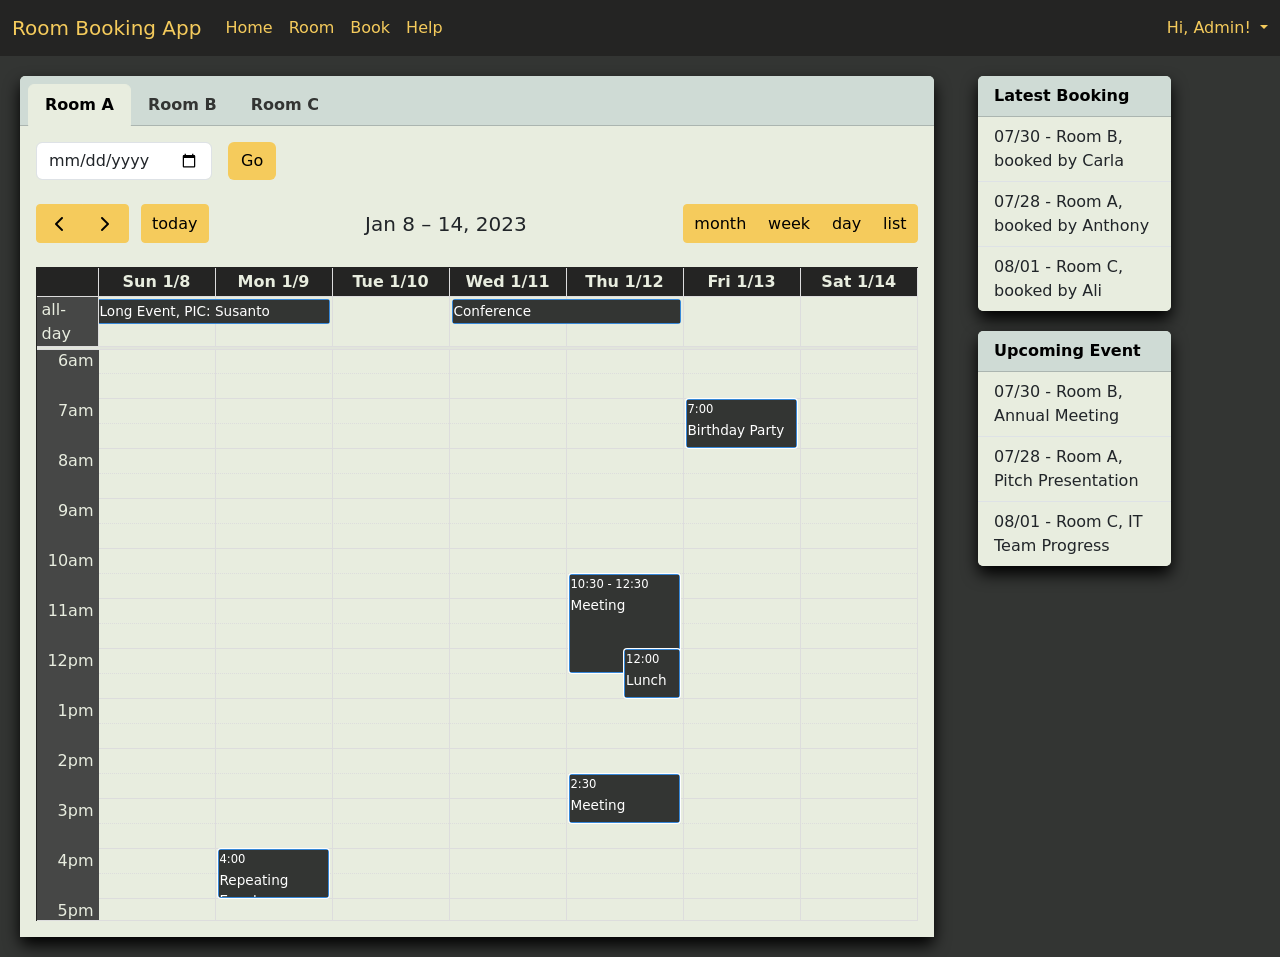
<file: index.html>
<!doctype html>
<html lang="en">
  <head>
    <meta charset="utf-8">
    <meta name="viewport" content="width=device-width, initial-scale=1">
    <title>Bootstrap demo</title>
    <link href="css/bootstrap.min.css" rel="stylesheet">
    <script src='dist/index.global.js'></script>
    <style>
        body {
          background-color: #333533;
        }

        .card{
          background-color: #E8EDDF;
          border-color: #333533 !important;
          border:0px !important;
        }

        .fc-event-main{
          background-color: #333533;
          border-color: #333533 !important;
          color: white !important;
          border: 0;
        }

        .card-body{
          background-color: #E8EDDF;
        }

        .list-group-item{
          background-color: #E8EDDF;
        }

        .card-header{
          background-color: #CFDBD5;
          color: black;
          font-weight: bold;
        }

        .card-header-tabs .nav-link.active{
          background-color: #E8EDDF;
          border-color: #E8EDDF;
          font-weight: bold;
        }

        .card-header-tabs .nav-link{
          color: #333533;
        }
        #calendar {
          /* float: left; */
          /* max-width: 1100px; */
          margin: 0 auto;
        }

        h2{
          font-size: 20px !important;
        }

        .fc-button-primary{
          background-color: #F5CB5C!important;
          border-color: #F5CB5C!important;
          color:black !important;
        }
        nav{
          color:#F5CB5C !important;
        }
        .navbar .nav-link{
          color:#F5CB5C !important;
        }
        .navbar-text{
          color:#F5CB5C !important;
        }

        .fc-scrollgrid-section-header {
          background-color: #242423;
        }

        .fc-scroller a{
          color: black;
        }

        .fc-scrollgrid-section-header a{
          color:#E8EDDF;
          text-decoration: none;
        }
        .fc-timegrid-axis-frame{
          background-color: #464746;
          color: #E8EDDF;
        }
        .fc-timegrid-slot-label {
          background-color: #464746;
          border-color: #464746 !important;
          color: #E8EDDF;
        }

        table{
          border-color: #242423 !important;
        }

        .fc-theme-standard td, .fc-theme-standard th{
          
        }

        .dropdown-menu{
          min-width: 5rem !important;
        }

        .shadow{
          box-shadow:0 0.5rem 1rem black !important;
        }

        
    </style>
    
</head>
  <body>
    <nav class="navbar navbar-expand-lg" data-bs-theme="dark" style="background-color: #242423;">
        <div class="container-fluid">
          <a class="navbar-brand" href="#" style="color:#F5CB5C !important;">Room Booking App</a>
          <button class="navbar-toggler" type="button" data-bs-toggle="collapse" data-bs-target="#navbarSupportedContent" aria-controls="navbarSupportedContent" aria-expanded="false" aria-label="Toggle navigation">
            <span class="navbar-toggler-icon"></span>
          </button>
          <div class="collapse navbar-collapse" id="navbarSupportedContent">
            <ul class="navbar-nav me-auto mb-2 mb-lg-0">
              <li class="nav-item">
                <a class="nav-link active" aria-current="page" href="index.html">Home</a>
              </li>
              <li class="nav-item">
                <a class="nav-link" href="room.html">Room</a>
              </li>
              <li class="nav-item">
                <a class="nav-link" href="book.html">Book</a>
              </li>
              <li class="nav-item">
                <a class="nav-link" href="#">Help</a>
              </li>
            </ul>
            <span class="navbar-text">
            <div class="dropdown">
              <a class="nav-link dropdown-toggle" href="#" role="button" data-bs-toggle="dropdown" aria-expanded="false">
                Hi, Admin!
              </a>
              <ul class="dropdown-menu"  style="right:20px !important; width:20px !important;">
                <li><a class="dropdown-item" href="#" style="color:#F5CB5C !important;">Logout</a></li>
              </ul>
              </div>
            </span>
          </div>
        </div>
    </nav>
    <div class="row">
    <div class="col-9" id="removecol">
    <div class="card text-center shadow" style="margin:20px;">
      <div class="card-header">
        <ul class="nav nav-tabs card-header-tabs">
          <li class="nav-item">
            <a class="nav-link active" aria-current="true" href="#">Room A</a>
          </li>
          <li class="nav-item">
            <a class="nav-link" href="#">Room B</a>
          </li>
          <li class="nav-item">
            <a class="nav-link" href="#">Room C</a>
          </li>
        </ul>
      </div>
    <div class="card-body">
      <form class="row g-3">
        <div class="col-auto">
          <label for="inputPassword2" class="visually-hidden">Pick a date:</label>
          <input id="startDate" class="form-control" type="date" />
        </div>
        <div class="col-auto">
          <button type="submit" class="btn mb-3" style="color:black;background-color: #F5CB5C;">Go</button>
        </div>
      </form>
      <h2 class="fc-toolbar-title" id="fc-dom-1"></h2>
      <div id="calendar" class="fc fc-media-screen fc-direction-ltr fc-theme-standard">
        <div class="fc-header-toolbar fc-toolbar fc-toolbar-ltr">
          <div class="fc-toolbar-chunk">
            <h2 class="fc-toolbar-title" id="fc-dom-1">Jan 15 – 21, 2023</h2>
          </div>
        </div>
        </div>
    </div>
    </div>
    </div>

    <div class="col-2" id="centerrside" style="">
      <div class=" d-flex justify-content-center">
      <div class="card shadow" id="addmargin" style="width: 17.5rem;margin-top:20px;">
        <div class="card-header">
          Latest Booking
        </div>
        <ul class="list-group list-group-flush">
          <li class="list-group-item">07/30 - Room B, booked by Carla</li>
          <li class="list-group-item">07/28 - Room A, booked by Anthony</li>
          <li class="list-group-item">08/01 - Room C, booked by Ali</li>
        </ul>
      </div>
      </div>
      
      <div class=" d-flex justify-content-center">
      <div class="card shadow" id="addmargin2" style="width: 17.5rem;margin-top:20px;">
        <div class="card-header">
          Upcoming Event
        </div>
        <ul class="list-group list-group-flush">
          <li class="list-group-item">07/30 - Room B, Annual Meeting</li>
          <li class="list-group-item">07/28 - Room A, Pitch Presentation</li>
          <li class="list-group-item">08/01 - Room C, IT Team Progress</li>
        </ul>
      </div> 
      </div>
    </div>
    </div>
    <!-- <div class="bg-primary" style="height:2px;">
    </div> -->
    <script>
        window.mobileCheck = function() {
            let check = false;
            (function(a){if(/(android|bb\d+|meego).+mobile|avantgo|bada\/|blackberry|blazer|compal|elaine|fennec|hiptop|iemobile|ip(hone|od)|iris|kindle|lge |maemo|midp|mmp|mobile.+firefox|netfront|opera m(ob|in)i|palm( os)?|phone|p(ixi|re)\/|plucker|pocket|psp|series(4|6)0|symbian|treo|up\.(browser|link)|vodafone|wap|windows ce|xda|xiino/i.test(a)||/1207|6310|6590|3gso|4thp|50[1-6]i|770s|802s|a wa|abac|ac(er|oo|s\-)|ai(ko|rn)|al(av|ca|co)|amoi|an(ex|ny|yw)|aptu|ar(ch|go)|as(te|us)|attw|au(di|\-m|r |s )|avan|be(ck|ll|nq)|bi(lb|rd)|bl(ac|az)|br(e|v)w|bumb|bw\-(n|u)|c55\/|capi|ccwa|cdm\-|cell|chtm|cldc|cmd\-|co(mp|nd)|craw|da(it|ll|ng)|dbte|dc\-s|devi|dica|dmob|do(c|p)o|ds(12|\-d)|el(49|ai)|em(l2|ul)|er(ic|k0)|esl8|ez([4-7]0|os|wa|ze)|fetc|fly(\-|_)|g1 u|g560|gene|gf\-5|g\-mo|go(\.w|od)|gr(ad|un)|haie|hcit|hd\-(m|p|t)|hei\-|hi(pt|ta)|hp( i|ip)|hs\-c|ht(c(\-| |_|a|g|p|s|t)|tp)|hu(aw|tc)|i\-(20|go|ma)|i230|iac( |\-|\/)|ibro|idea|ig01|ikom|im1k|inno|ipaq|iris|ja(t|v)a|jbro|jemu|jigs|kddi|keji|kgt( |\/)|klon|kpt |kwc\-|kyo(c|k)|le(no|xi)|lg( g|\/(k|l|u)|50|54|\-[a-w])|libw|lynx|m1\-w|m3ga|m50\/|ma(te|ui|xo)|mc(01|21|ca)|m\-cr|me(rc|ri)|mi(o8|oa|ts)|mmef|mo(01|02|bi|de|do|t(\-| |o|v)|zz)|mt(50|p1|v )|mwbp|mywa|n10[0-2]|n20[2-3]|n30(0|2)|n50(0|2|5)|n7(0(0|1)|10)|ne((c|m)\-|on|tf|wf|wg|wt)|nok(6|i)|nzph|o2im|op(ti|wv)|oran|owg1|p800|pan(a|d|t)|pdxg|pg(13|\-([1-8]|c))|phil|pire|pl(ay|uc)|pn\-2|po(ck|rt|se)|prox|psio|pt\-g|qa\-a|qc(07|12|21|32|60|\-[2-7]|i\-)|qtek|r380|r600|raks|rim9|ro(ve|zo)|s55\/|sa(ge|ma|mm|ms|ny|va)|sc(01|h\-|oo|p\-)|sdk\/|se(c(\-|0|1)|47|mc|nd|ri)|sgh\-|shar|sie(\-|m)|sk\-0|sl(45|id)|sm(al|ar|b3|it|t5)|so(ft|ny)|sp(01|h\-|v\-|v )|sy(01|mb)|t2(18|50)|t6(00|10|18)|ta(gt|lk)|tcl\-|tdg\-|tel(i|m)|tim\-|t\-mo|to(pl|sh)|ts(70|m\-|m3|m5)|tx\-9|up(\.b|g1|si)|utst|v400|v750|veri|vi(rg|te)|vk(40|5[0-3]|\-v)|vm40|voda|vulc|vx(52|53|60|61|70|80|81|83|85|98)|w3c(\-| )|webc|whit|wi(g |nc|nw)|wmlb|wonu|x700|yas\-|your|zeto|zte\-/i.test(a.substr(0,4))) check = true;})(navigator.userAgent||navigator.vendor||window.opera);
            return check;
        };

        document.addEventListener('DOMContentLoaded', function() {
          var calendarEl = document.getElementById('calendar');
          if(mobileCheck()) {
            console.log("Mobile browser detected");
            var elerem = document.getElementById("removecol");
            var elecent = document.getElementById("centerrside");
            var elemarg = document.getElementById("addmargin");
            var elemarg2 = document.getElementById("addmargin2");
            elerem.classList.remove("col-9");
            elecent.style.width = "100%";
            // elecent.style.height = "100%";
            // elecent.classList.add("d-flex");
            elecent.classList.add("justify-content-center");
            elemarg.classList.add("row");
            elemarg.classList.add("row");
            // elemarg.style.marginLeft = "20px";
            // elemarg2.style.marginLeft = "20px";
            var initviewvalue = 'listWeek';
            var headerToolbarvalue = {
            }
          } else {
            console.log("Mobile browser not detected");
            var initviewvalue = 'timeGridWeek';
            var headerToolbarvalue = {
              left: 'prev,next today',
              center: 'title',
              right: 'dayGridMonth,timeGridWeek,timeGridDay,listWeek'
            }
          }
          console.log(headerToolbarvalue);
          
          var calendar = new FullCalendar.Calendar(calendarEl, {
            initialDate: '2023-01-12',
            initialView: initviewvalue,
            nowIndicator: true,
            headerToolbar: headerToolbarvalue,
            navLinks: true, // can click day/week names to navigate views
            editable: false,
            selectable: false,
            selectMirror: true,
            dayMaxEvents: true, // allow "more" link when too many events
            events: [
              {
                title: 'All Day Event',
                start: '2023-01-01',
              },
              {
                title: 'Long Event, PIC: Susanto',
                start: '2023-01-07',
                end: '2023-01-10'
              },
              {
                groupId: 999,
                title: 'Repeating Event',
                start: '2023-01-09T16:00:00'
              },
              {
                groupId: 999,
                title: 'Repeating Event',
                start: '2023-01-16T16:00:00'
              },
              {
                title: 'Conference',
                start: '2023-01-11',
                end: '2023-01-13'
              },
              {
                title: 'Meeting',
                start: '2023-01-12T10:30:00',
                end: '2023-01-12T12:30:00'
              },
              {
                title: 'Lunch',
                start: '2023-01-12T12:00:00'
              },
              {
                title: 'Meeting',
                start: '2023-01-12T14:30:00'
              },
              {
                title: 'Happy Hour',
                start: '2023-01-12T17:30:00'
              },
              {
                title: 'Dinner',
                start: '2023-01-12T20:00:00'
              },
              {
                title: 'Birthday Party',
                start: '2023-01-13T07:00:00'
              },
              {
                title: 'Click for Google',
                url: 'detailbook.html',
                start: '2023-01-28'
              }
            ]
          });
      
          calendar.render();
        });
      
      </script>
    <script src="js/popper.min.js"></script>
    <script src="js/bootstrap.bundle.min.js"></script>
  </body>
</html>
</file>
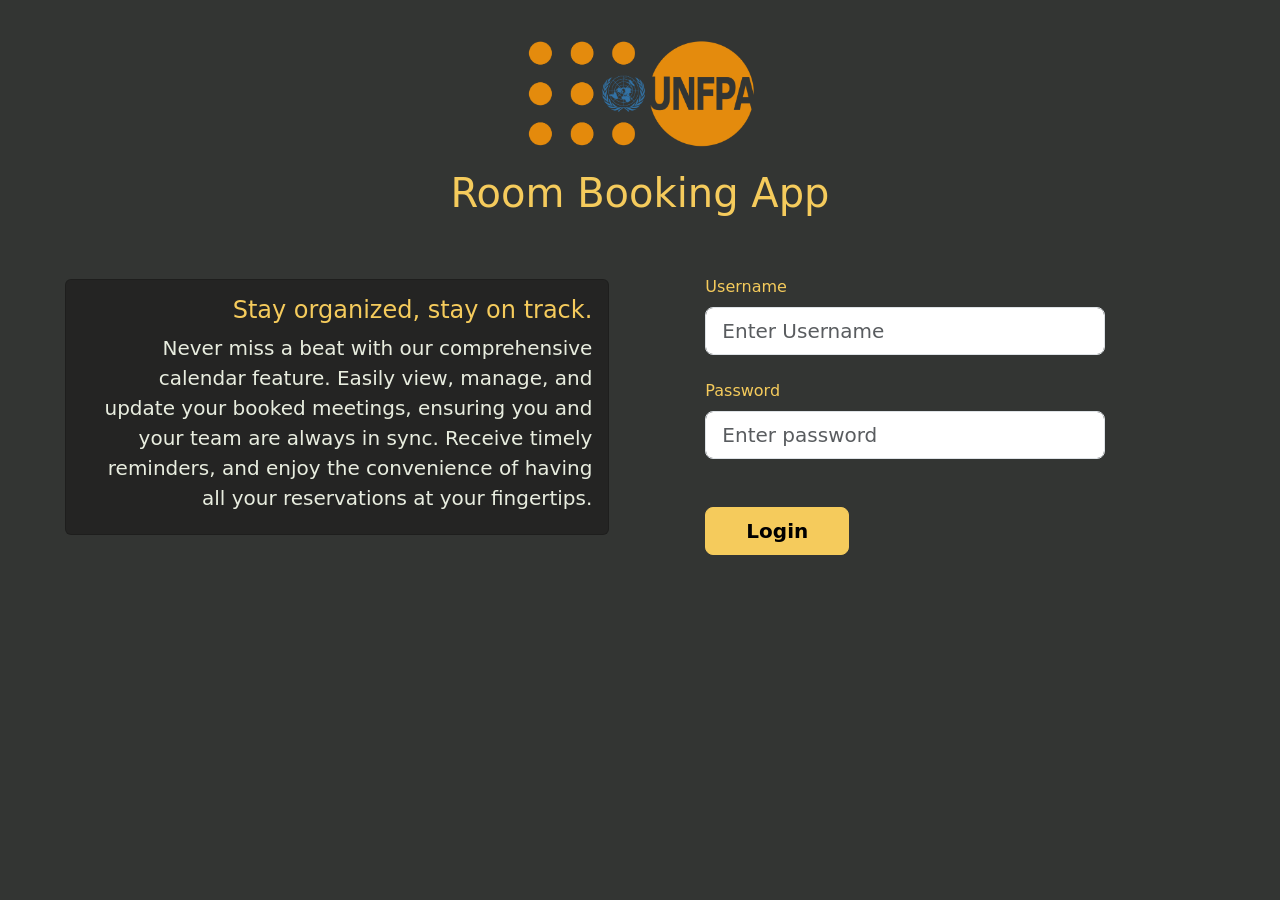
<file: login.html>
<!doctype html>
<html lang="en">
  <head>
    <meta charset="utf-8">
    <meta name="viewport" content="width=device-width, initial-scale=1">
    <title>Bootstrap demo</title>
    <link href="css/bootstrap.min.css" rel="stylesheet">
    <style>
        .divider:after,
        .divider:before {
            content: "";
            flex: 1;
            height: 1px;
            background: #eee;
        }
        .h-custom {
            height: calc(80% - 73px);
        }
        @media (max-width: 450px) {
        .h-custom {
            height: 80%;
        }
        }
        body {
          background-color: #333533;
        }

        .form-label{
            color:#F5CB5C;
        }
    </style>
  </head>
  <div class="container-fluid" style="margin-top:40px;">
    <div class="container" style="margin-bottom:-100px;">
        <div class="row">
            <div class="col-12 justify-content-center text-center">
                <img class="img-fluid" src="img/UNFPA.png" style="max-width: 240px;">
            </div>
        </div>
        <div class="row text-center" style="margin-top:20px;">
            <div class="col-12" style="color:#F5CB5C;">
                <h1>Room Booking App</h1>
            </div>
        </div>
    </div>
  </div>
    <section class="vh-60" style="margin-top:150px;">
        <div class="container-fluid h-custom">
        <div class="row d-flex justify-content-center align-items-center h-100">
            <div class="col-md-9 col-lg-6 col-xl-5">
            <!-- <img src="img/guess.png"
                class="img-fluid" alt="Sample image" style="width:450px;"> -->
                <div class="card mb-3 text-end" style="width: 34rem; height:16rem;background-color: #242423;">
                    <div class="card-body">
                      <h5 class="card-title fs-4" style="color:#F5CB5C;">Stay organized, stay on track.</h5>
                      <p class="card-text fs-5" style="color:#E8EDDF">Never miss a beat with our comprehensive calendar feature. Easily view, manage, and update your booked meetings, ensuring you and your team are always in sync. Receive timely reminders, and enjoy the convenience of having all your reservations at your fingertips.</p>
                      <!-- <a href="#" class="btn btn-primary">Go somewhere</a> -->
                    </div>
                  </div>
            </div>
            <div class="col-md-9 col-lg-6 col-xl-5 offset-xl-1">
            <form>
                <!-- Email input -->
                <div class="form-outline mb-4">
                <label class="form-label" for="form3Example3">Username</label>
                <input type="email" id="form3Example3" class="form-control form-control-lg"
                    placeholder="Enter Username" style="max-width:400px;"/>
                </div>
    
                <!-- Password input -->
                <div class="form-outline mb-3">
                <label class="form-label" for="form3Example4">Password</label>
                <input type="password" id="form3Example4" class="form-control form-control-lg"
                    placeholder="Enter password" style="max-width:400px;"/>
                </div>
    
                <div class="d-flex justify-content-between align-items-center">
                </div>
    
                <div class="text-center text-lg-start mt-4 pt-2">
                <a href="index.html" type="button" class="btn btn-primary btn-lg"
                    style="padding-left: 2.5rem; padding-right: 2.5rem;
                    background-color: #F5CB5C; 
                    border-color:#F5CB5C;
                    color:black;
                    font-weight: bold;">Login</a>
                </div>
    
            </form>
            </div>
        </div>
        </div>
    </section>
  </body>
  <script src="js/popper.min.js"></script>
  <script src="js/bootstrap.bundle.min.js"></script>
</html>
</file>
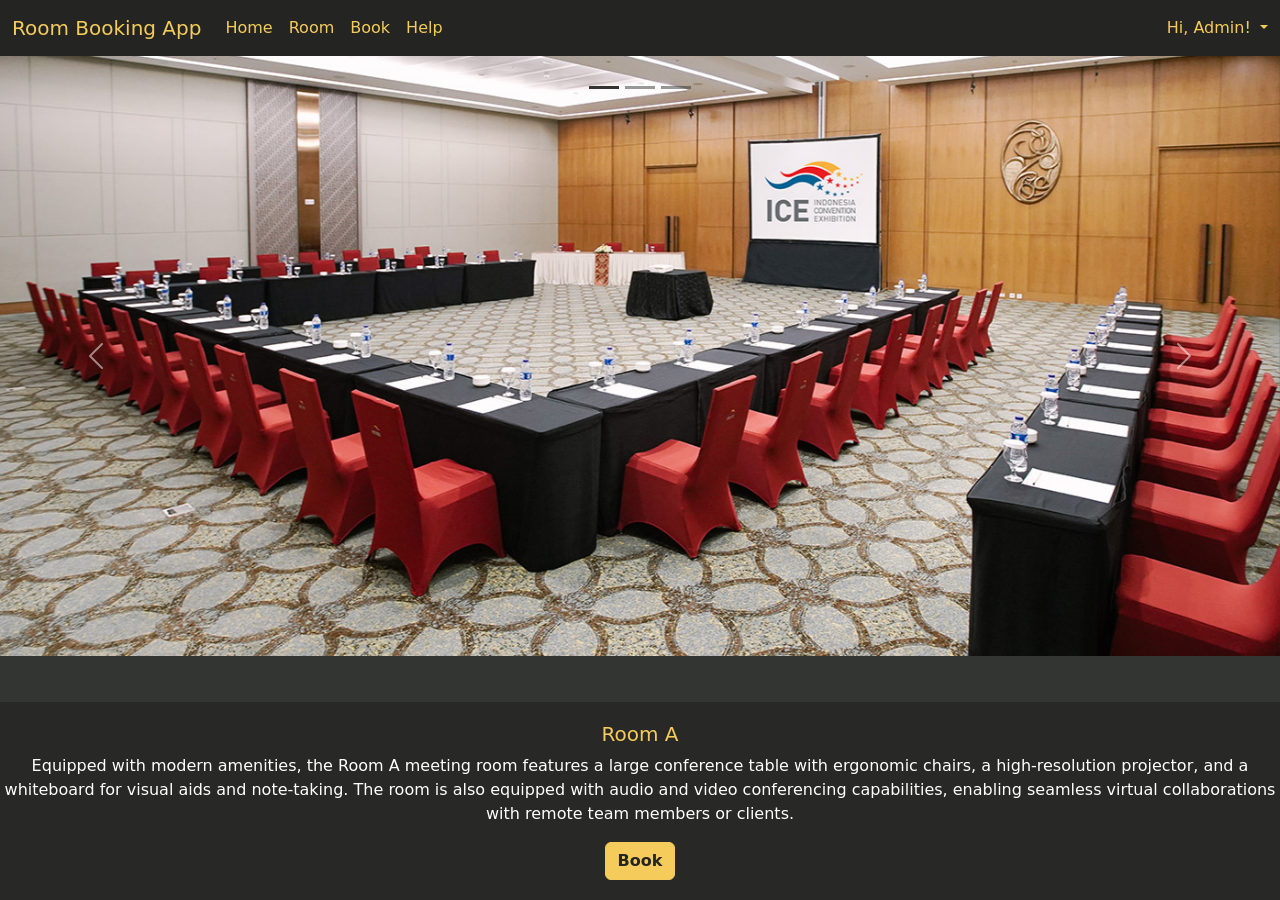
<file: room.html>
<!doctype html>
<html lang="en">
  <head>
    <meta charset="utf-8">
    <meta name="viewport" content="width=device-width, initial-scale=1">
    <title>Bootstrap demo</title>
    <link href="css/bootstrap.min.css" rel="stylesheet">
    <script src='dist/index.global.js'></script>
    <style>
        body {
          background-color: #333533;
        }

        .card{
          background-color: #E8EDDF;
          border-color: #333533 !important;
          border:0px !important;
        }

        .fc-event-main{
          background-color: #333533;
          border-color: #333533 !important;
          color: white !important;
          border: 0;
        }

        .card-body{
          background-color: #E8EDDF;
        }

        .list-group-item{
          background-color: #E8EDDF;
        }

        .card-header{
          background-color: #CFDBD5;
          color: black;
          font-weight: bold;
        }

        .card-header-tabs .nav-link.active{
          background-color: #E8EDDF;
          border-color: #E8EDDF;
          font-weight: bold;
        }

        .card-header-tabs .nav-link{
          color: #333533;
        }
        #calendar {
          /* float: left; */
          /* max-width: 1100px; */
          margin: 0 auto;
        }

        h2{
          font-size: 20px !important;
        }

        .fc-button-primary{
          background-color: #F5CB5C!important;
          border-color: #F5CB5C!important;
          color:black !important;
        }
        nav{
          color:#F5CB5C !important;
        }
        .navbar .nav-link{
          color:#F5CB5C !important;
        }
        .navbar-text{
          color:#F5CB5C !important;
        }

        .fc-scrollgrid-section-header {
          background-color: #242423;
        }

        .fc-scroller a{
          color: black;
        }

        .fc-scrollgrid-section-header a{
          color:#E8EDDF;
          text-decoration: none;
        }
        .fc-timegrid-axis-frame{
          background-color: #464746;
          color: #E8EDDF;
        }
        .fc-timegrid-slot-label {
          background-color: #464746;
          border-color: #464746 !important;
          color: #E8EDDF;
        }

        table{
          border-color: #242423 !important;
        }

        .fc-theme-standard td, .fc-theme-standard th{
          
        }

        .dropdown-menu{
          min-width: 5rem !important;
        }

        .shadow{
          box-shadow: 0 0.5rem 1rem black !important;
        }

        .carousel-indicator .active{
            background-color: #F5CB5C !important;
        }

        .carousel-indicators [data-bs-target] {
            background-color: #333533;
        }

        .carousel-caption{
            background-color: rgba(36,36,35, 0.7);
            justify-content: center;
        }

        .carousel-caption h5{
            color:#F5CB5C;
        }

        .carousel-caption .btn{
            background-color:#F5CB5C;
            border-color:#F5CB5C;
            color: #242423;
            font-weight: bold;
        }

        
    </style>
    
</head>
  <body>
    <nav class="navbar navbar-expand-lg" data-bs-theme="dark" style="background-color: #242423;">
        <div class="container-fluid">
          <a class="navbar-brand" href="#" style="color:#F5CB5C !important;">Room Booking App</a>
          <button class="navbar-toggler" type="button" data-bs-toggle="collapse" data-bs-target="#navbarSupportedContent" aria-controls="navbarSupportedContent" aria-expanded="false" aria-label="Toggle navigation">
            <span class="navbar-toggler-icon"></span>
          </button>
          <div class="collapse navbar-collapse" id="navbarSupportedContent">
            <ul class="navbar-nav me-auto mb-2 mb-lg-0">
              <li class="nav-item">
                <a class="nav-link active" aria-current="page" href="index.html">Home</a>
              </li>
              <li class="nav-item">
                <a class="nav-link" href="room.html">Room</a>
              </li>
              <li class="nav-item">
                <a class="nav-link" href="book.html">Book</a>
              </li>
              <li class="nav-item">
                <a class="nav-link" href="#">Help</a>
              </li>
            </ul>
            <span class="navbar-text">
            <div class="dropdown">
              <a class="nav-link dropdown-toggle" href="#" role="button" data-bs-toggle="dropdown" aria-expanded="false">
                Hi, Admin!
              </a>
              <ul class="dropdown-menu"  style="right:20px !important; width:20px !important;">
                <li><a class="dropdown-item" href="#" style="color:#F5CB5C !important;">Logout</a></li>
              </ul>
              </div>
            </span>
          </div>
        </div>
    </nav>
    <div id="carouselExampleFade" class="carousel slide carousel-fade" style="">
        <div class="carousel-indicators" style="top:20px;height:200px;">
            <button type="button" data-bs-target="#carouselExampleFade" data-bs-slide-to="0" class="active" aria-current="true" aria-label="Slide 1"></button>
            <button type="button" data-bs-target="#carouselExampleFade" data-bs-slide-to="1" aria-label="Slide 2"></button>
            <button type="button" data-bs-target="#carouselExampleFade" data-bs-slide-to="2" aria-label="Slide 3"></button>
          </div>
        <div class="carousel-inner">
          <div class="carousel-item active">
            <img src="img/room1.jpg" class="d-block w-100" alt="..." style="height: 600px;object-fit: cover;">
            <div class="carousel-caption d-md-block fixed-bottom">
                <h5>Room A</h5>
                <p>Equipped with modern amenities, the Room A meeting room features a large conference table with ergonomic chairs, a high-resolution projector, and a whiteboard for visual aids and note-taking. The room is also equipped with audio and video conferencing capabilities, enabling seamless virtual collaborations with remote team members or clients.</p>
                
                <a href="book.html" class="btn btn-dark">Book</a>
            </div>
          </div>
          <div class="carousel-item">
            <img src="img/room2.jpg" class="d-block w-100" alt="..." style="height: 600px;object-fit: cover;">
            <div class="carousel-caption d-md-block fixed-bottom">
                <h5>Room B</h5>
                <p>To enhance productivity, the Room B meeting room is equipped with high-speed Wi-Fi connectivity, allowing participants to connect their devices and access online resources seamlessly. Power outlets are conveniently located around the room, ensuring easy access for charging laptops, tablets, or other electronic devices.</p>
                
                <a href="book.html" class="btn btn-dark">Book</a>
            </div>
          </div>
          <div class="carousel-item">
            <img src="img/room3.jpeg" class="d-block w-100" alt="..." style="height: 600px;object-fit: cover;">
            <div class="carousel-caption d-md-block fixed-bottom">
                <h5>Room C</h5>
                <p>Room C is a modern and well-equipped space designed to accommodate up to 12 participants comfortably. The room features large windows that fill the space with natural light, creating a vibrant and energizing atmosphere. It is located on the third floor of our office building, providing a quiet and focused environment for productive discussions and collaborative sessions.</p>
                
                <a href="book.html" class="btn btn-dark">Book</a>
              </div>
          </div>
        </div>
        <button class="carousel-control-prev" type="button" data-bs-target="#carouselExampleFade" data-bs-slide="prev">
          <span class="carousel-control-prev-icon" aria-hidden="true"></span>
          <span class="visually-hidden">Previous</span>
        </button>
        <button class="carousel-control-next" type="button" data-bs-target="#carouselExampleFade" data-bs-slide="next">
          <span class="carousel-control-next-icon" aria-hidden="true"></span>
          <span class="visually-hidden">Next</span>
        </button>
      </div>
    <!-- <div class="bg-primary" style="height:2px;">
    </div> -->
    <script src="js/jquery.min.js"></script>
    <script src="js/popper.min.js"></script>
    <script src="js/bootstrap.bundle.min.js"></script>
  </body>
</html>
</file>
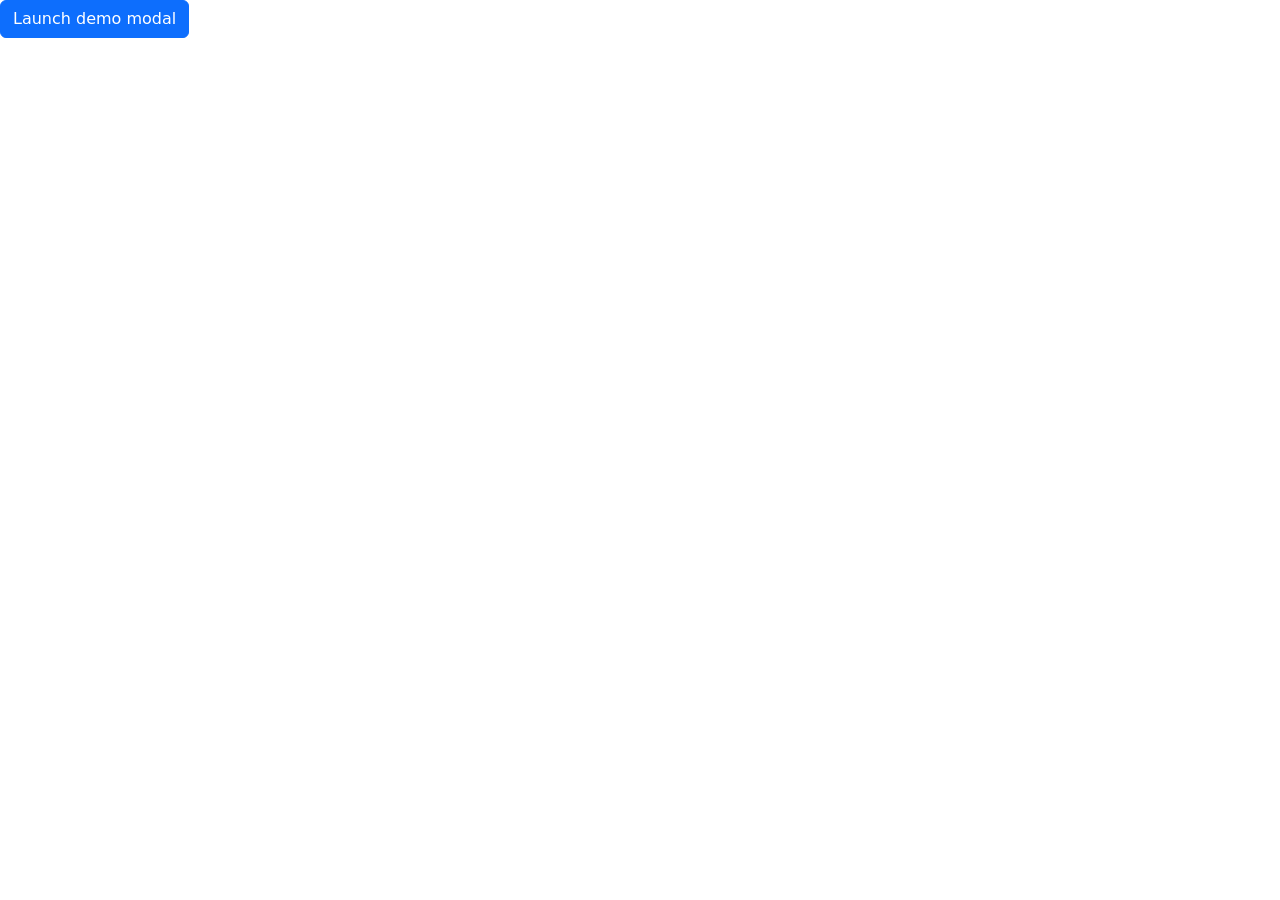
<file: test.html>
<!doctype html>
<html>
    <head>
        <link href="css/jquery.dataTables.min.css" rel="stylesheet">
        <link href="css/bootstrap.min.css" rel="stylesheet">
        <script src="js/bootstrap.bundle.js"></script>
        
    </head>
    <body>
        <!-- Button trigger modal -->
        <a class="btn btn-primary" href="#exampleModal">
            Launch demo modal
        </a>
        
        <!-- Modal -->
        <div class="modal fade" id="exampleModal" tabindex="-1" aria-labelledby="exampleModalLabel" aria-hidden="true">
            <div class="modal-dialog">
            <div class="modal-content">
                <div class="modal-header">
                <h1 class="modal-title fs-5" id="exampleModalLabel">Modal title</h1>
                <button type="button" class="btn-close" data-bs-dismiss="modal" aria-label="Close"></button>
                </div>
                <div class="modal-body">
                ...
                </div>
                <div class="modal-footer">
                <button type="button" class="btn btn-secondary" data-bs-dismiss="modal">Close</button>
                <button type="button" class="btn btn-primary">Save changes</button>
                </div>
            </div>
            </div>
        </div>
    </body>
    <script src="js/jquery.min.js"></script>
    <script src="js/jquery.datatables.min.js"></script>
    <script src="js/datatables.bootstrap.min.js"></script>
    <script src="js/popper.min.js"></script>
    <script src="js/bootstrap.min.js"></script>
        <!-- <link href="css/datatables.min.css" rel="stylesheet" type="text/css"> -->
    <script type="text/javascript">
      $(document).ready(function() {
        if(window.location.href.indexOf('#exampleModal') != -1) {
            $('#exampleModal').modal('show');
            }
        });
    </script>
</html>
</file>
